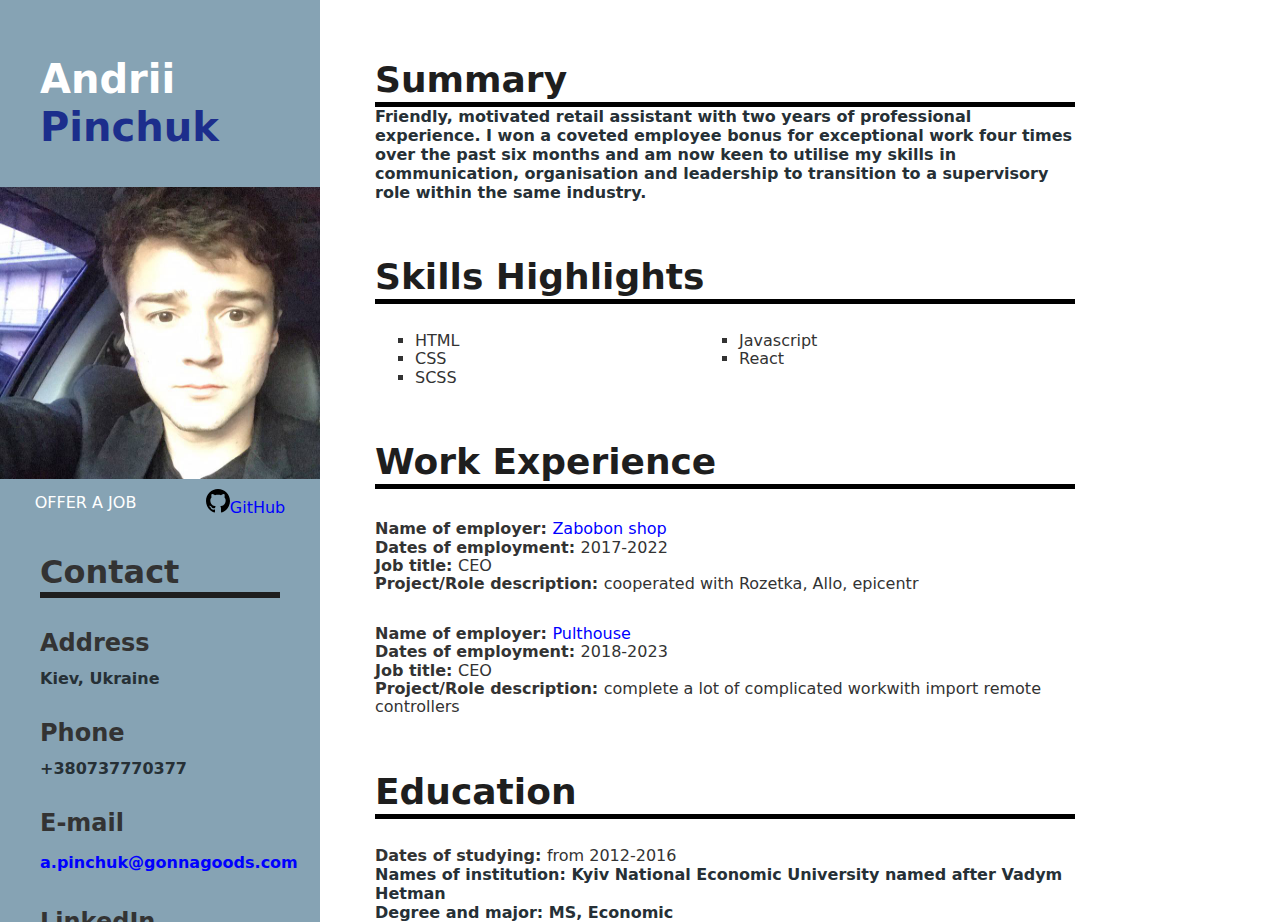
<file: index.html>
<!DOCTYPE html>
<html lang="en">
<head>
    <meta charset="UTF-8">
    <meta http-equiv="X-UA-Compatible" content="IE=edge">
    <meta name="viewport" content="width=device-width, initial-scale=1.0">
    <link rel="stylesheet" href="./css/style.css">
    <link rel="stylesheet" href="https://cdnjs.cloudflare.com/ajax/libs/modern-normalize/1.1.0/modern-normalize.min.css">
    <title>Andrii Pinchuk CV</title>
</head>
<body>
    <header></header>
    <main class="main">
        <section class="hero__block">
            <div class="hero">
                <div class="title">
                    <h1 class="hero__title">Andrii <br><span class="hero__title--blue">Pinchuk</span></h1>
                    <img class="hero__img" src="./images/photo_car.jpg" alt="andrii pinchuk selfie" width="500" height="500">
                    <div class="hero__git">
                        <a class="hero__link" href="./hire-me.html"><p>Offer a job</p></a>
                     <!-- <p class="hero__text">FrontEnd Engineer</p> -->
                    
                     <a class="hero__link--github"href="https://github.com/a-pinchuk/" target="_blank"> 
                        <svg class="hero__svg"xmlns="http://www.w3.org/2000/svg" width="24" height="24" viewBox="0 0 24 24"><path d="M12 0c-6.626 0-12 5.373-12 12 0 5.302 3.438 9.8 8.207 11.387.599.111.793-.261.793-.577v-2.234c-3.338.726-4.033-1.416-4.033-1.416-.546-1.387-1.333-1.756-1.333-1.756-1.089-.745.083-.729.083-.729 1.205.084 1.839 1.237 1.839 1.237 1.07 1.834 2.807 1.304 3.492.997.107-.775.418-1.305.762-1.604-2.665-.305-5.467-1.334-5.467-5.931 0-1.311.469-2.381 1.236-3.221-.124-.303-.535-1.524.117-3.176 0 0 1.008-.322 3.301 1.23.957-.266 1.983-.399 3.003-.404 1.02.005 2.047.138 3.006.404 2.291-1.552 3.297-1.23 3.297-1.23.653 1.653.242 2.874.118 3.176.77.84 1.235 1.911 1.235 3.221 0 4.609-2.807 5.624-5.479 5.921.43.372.823 1.102.823 2.222v3.293c0 .319.192.694.801.576 4.765-1.589 8.199-6.086 8.199-11.386 0-6.627-5.373-12-12-12z"/>
                        </svg>GitHub
                    </a>
                    </div>
                    
                </div>
                <ul class="hero__list">
                    <li class="hero__item">Contact</li>
                    <ul class="contact__list">
                        <li class="contact__item">Address</li>
                        <p class="contact__text"> Kiev, Ukraine</p>
                        <li class="contact__item">Phone</li>
                        <p class="contact__text">+380737770377</p>
                        <li class="contact__item">E-mail</li>
                        <a class="contact__mail" href = "mailto: a.pinchuk@gonnagoods.com">a.pinchuk@gonnagoods.com</a>
                        <li class="contact__item">LinkedIn</li>
                        <a href="https://www.linkedin.com/in/andrew-pinchuk-4463521b1/" class="contact__text">www.linkedin.com/in/apinchuk</a>
                    </ul>
                    <li class="hero__item">Languages</li>
                    <p class="lang__text">English (B1-B2)</p>
                    <p class="lang__text">Polish (A2)</p>
                    <p class="lang__text">Ukraine (Native)</p>
                    <p class="lang__text">Russian (Native)</p>

                </ul>
               
            </div>
        </section>
        <section class="about__block">
            <ul class="about__list">
                <li class="about__item">Summary</li>
                <p class="about__text">Friendly, motivated retail assistant with two years of professional experience. I won a coveted employee bonus for exceptional work four times over the past six months and am now keen to utilise my skills in communication, organisation and leadership to transition to a supervisory role within the same industry.</p>
                <li class="about__item">Skills Highlights</li>
                <div class="skills">
                        <ol class="main__list">
                            <li class="main__item">HTML</li>
                            <li class="main__item">CSS</li>
                            <li class="main__item">SCSS</li>
                        </ol>
                    </p>
                        <ol class="main__list">
                            <li class="main__item">Javascript</li>
                            <li class="main__item">React</li>
                    </ol>
                    </p>
                </div>
                
                <li class="about__item">Work Experience</li>
                <ul class="work__list">
                    <li class="work__item">
                        <p><span class="education__title">Name of employer: </span><a href="https://zabobon.com.ua" target="_blank">Zabobon shop</a></p>
                        <p><span class="education__title">Dates of employment: </span>2017-2022</p>
                        <p><span class="education__title">Job title: </span>CEO</p>
                        <p><span class="education__title">Project/Role description: </span>cooperated with Rozetka, Allo, epicentr</p>
                    </li>
                    <li class="work__item">
                        <p><span class="education__title">Name of employer: </span><a href="https://pulthouse.com.ua" target="_blank">Pulthouse</a></p>
                        <p><span class="education__title">Dates of employment: </span>2018-2023</p>
                        <p><span class="education__title">Job title: </span>CEO</p>
                        <p><span class="education__title">Project/Role description: </span>complete a lot of complicated workwith import remote controllers</p> 
                    </li>
                </ul>
                
                <li class="about__item">Education</li>
                <p class="about__text--first"><span class="education__title">Dates of studying: </span>from 2012-2016</p>
                <p class="about__text"><span class="education__title">Names of institution: </span>Kyiv National Economic University named after Vadym Hetman</p>
                <p class="about__text"><span class="education__title">Degree and major: </span>MS, Economic</p>
            </ul>
        </section>
    </main>
    <footer></footer>
</body>
</html>

<!-- <div class="experience">
    <h2>Work Experience:</h2>
<table border="1" cellspacing="0" cellpadding="10px" class="hero__table">
    <thead>
        <tr class="table__head">
            <th>Period: </th>
            <th>Position</th>
        </tr>
    </thead>
    <tbody>
        <tr>
            <td>2017-2022</td>
            <td>CEO <a href="https://zabobon.com.ua" target="_blank">Zabobon shop</a></td>
        </tr>
        <tr>
            <td rowspan="2" class="table__descr">Description</td>
            <td>made a big brand of massagers</td>  
        </tr>
        <tr>
            <td>cooperated with Rozetka, Allo, epicentr</td>
        </tr>
        <tr>
            <td>2019-2021</td>
            <td>CEO GonnaGoods Inc.</td>
        </tr>
        <tr>
            <td class="table__descr">Description</td>
            <td>created a retail company, that selling goods on Amazon</td>  
        </tr>
        <tr>
            <td>2018-2021</td>
            <td>CEO <a href="https://pulthouse.com.ua" target="_blank">Pulthouse</a></td>
        </tr>
        <tr>
            <td rowspan="2" class="table__descr"><strong>Description</strong></td>
            <td>finded more than 100 wholesale clients in Ukraine</td>  
        </tr>
        <tr>
            <td>complete a lot of complicated workwith import remote controllers</td>
        </tr>
    </tbody>
</table>



</div> -->
</file>
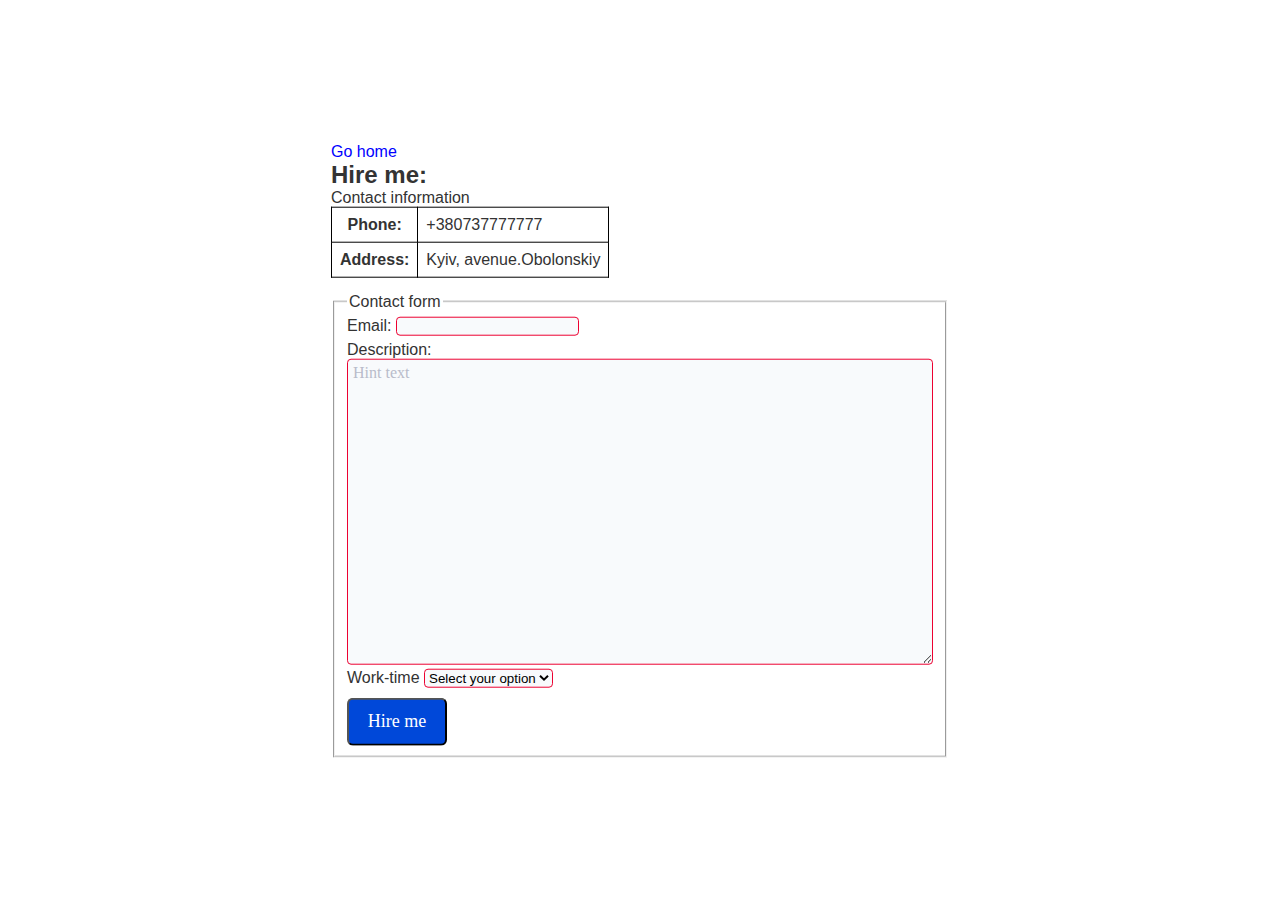
<file: hire-me.html>
<!DOCTYPE html>
<html lang="en">
<head>
    <meta charset="UTF-8">
    <meta http-equiv="X-UA-Compatible" content="IE=edge">
    <meta name="viewport" content="width=device-width, initial-scale=1.0">
    <link rel="stylesheet" href="./css/style.css">
    <title>Document</title>
</head>
<body>
    <div class="main__form">
        <div class="contact">
            <a href="./">Go home</a>
            <h2>Hire me:</h2>
                <p>Contact information</p>
                <table class="main__table">
                    <tr>
                    <th>Phone:</th>
                    <td>+380737777777</td>
                    </tr>
                    <tr>
                    <th>Address:</th>
                    <td>Kyiv, avenue.Obolonskiy</td>
                    </tr>
                </table>
        </div>
        <div class="div__form">
            <fieldset>
                <legend>Contact form</legend>
                <form id="email">
                    <label for="payment-email" >Email: </label>
                    <input id="payment-email" type="email" name="email" required/>
                
                
        
                <br />
        
                <label for="payemnt-comment">Description:</label><br />
                <textarea 
                id="payment-comment" 
                name="payment-comment"
                rows="20"
                cols="70"
                placeholder="Hint text"
                required
                ></textarea>

                <br>

                <label>
                    Work-time
                    <select 
                    required
                    name="expiration-month"
                    class="select__form"
                    aria-placeholder=select>
                    
                    <option value="" disabled selected>Select your option</option>
                    <option value="01">Full-time</option>
                    <option value="02">Working by home</option>
                    <option value="02">One time project</option>
                    </select>
                </label>

                <br>

                <input class="hireme__btn" type="submit" form="email" value="Hire me" />
                </form>
            </fieldset>
        </div>
    </div>
</body>
</html>
</file>
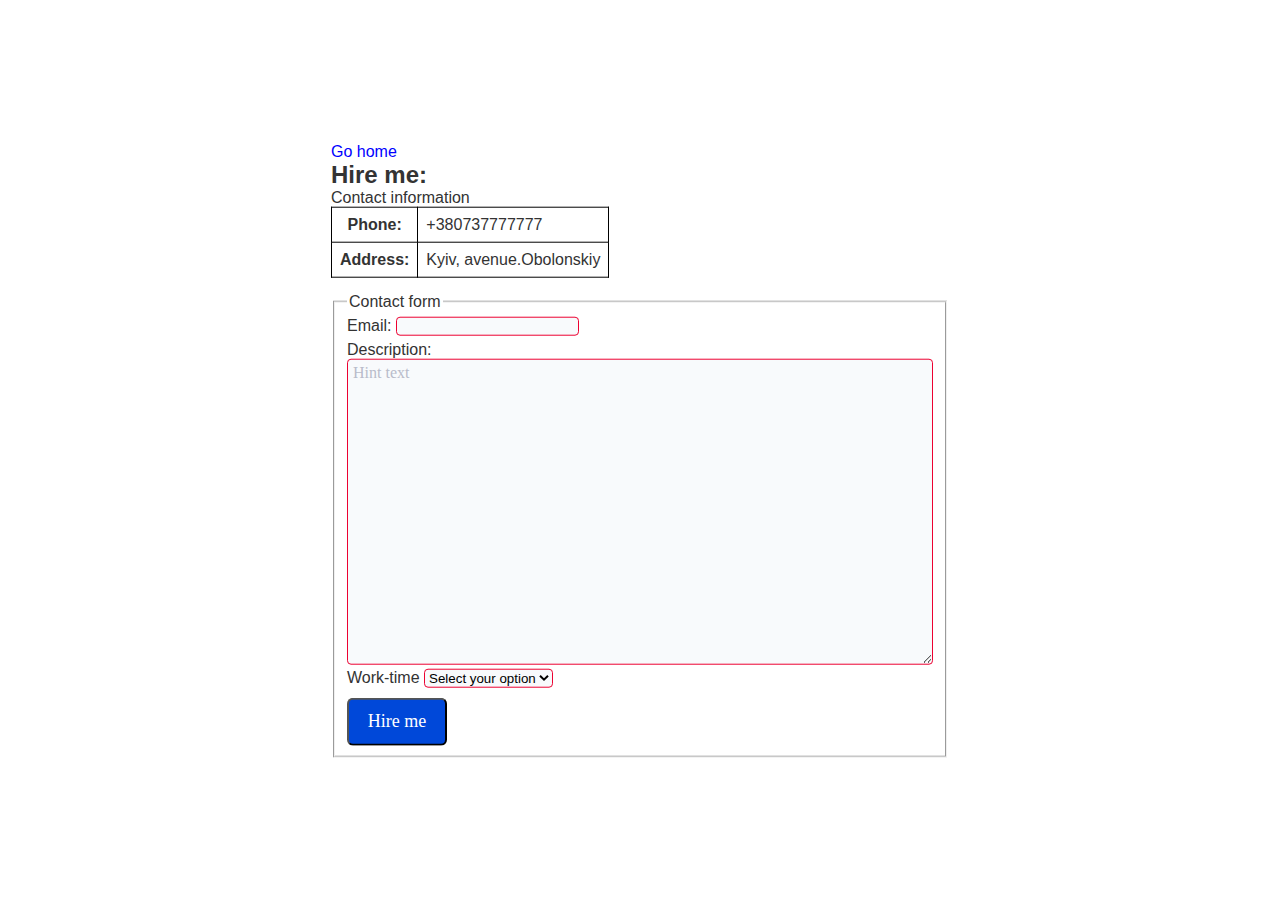
<file: hireMe.html>
<!DOCTYPE html>
<html lang="en">
<head>
    <meta charset="UTF-8">
    <meta http-equiv="X-UA-Compatible" content="IE=edge">
    <meta name="viewport" content="width=device-width, initial-scale=1.0">
    <link rel="stylesheet" href="./css/style.css">
    <title>Document</title>
</head>
<body>
    <div class="main__form">
        <div class="contact">
            <a href="./">Go home</a>
            <h2>Hire me:</h2>
                <p>Contact information</p>
                <table class="main__table">
                    <tr>
                    <th>Phone:</th>
                    <td>+380737777777</td>
                    </tr>
                    <tr>
                    <th>Address:</th>
                    <td>Kyiv, avenue.Obolonskiy</td>
                    </tr>
                </table>
        </div>
        <div class="div__form">
            <fieldset>
                <legend>Contact form</legend>
                <form id="email">
                    <label for="payment-email" >Email: </label>
                    <input id="payment-email" type="email" name="email" required/>
                
                
        
                <br />
        
                <label for="payemnt-comment">Description:</label><br />
                <textarea 
                id="payment-comment" 
                name="payment-comment"
                rows="20"
                cols="70"
                placeholder="Hint text"
                required
                ></textarea>

                <br>

                <label>
                    Work-time
                    <select 
                    required
                    name="expiration-month"
                    class="select__form"
                    aria-placeholder=select>
                    
                    <option value="" disabled selected>Select your option</option>
                    <option value="01">Full-time</option>
                    <option value="02">Working by home</option>
                    <option value="02">One time project</option>
                    </select>
                </label>

                <br>

                <input class="hireme__btn" type="submit" form="email" value="Hire me" />
                </form>
            </fieldset>
        </div>
        </div>
</body>
</html>
</file>
<file: css/style.css>
body {
    color: #333;
    font-family: Arial, Helvetica, sans-serif;
}

a {
    color: #00f;
}

a:visited {
    color: #005;
}

a:hover {
    text-decoration: none;
}

.main {
    display: flex;
}



/* GLOBAL */
h1,
h2,
h3,
h4,
h5,
h6,
p,
ul {
  margin: 0;
  padding: 0;
}

ul {
  list-style: none;
  font-style: normal;
}

a {
  text-decoration: none;
}

img {
  margin-top: 0;
  margin-bottom: 0;
  display: block;
}

button {
  font-size: 100%;
  border: 0;
  padding: 0;
}


/* HERO */

.hero{
    /* display: flex; */
    /* justify-content: space-between; */
    /* border-top: 1px solid black;
    padding-top: 10px; */
}

.hero__link {
    text-transform: uppercase;
    /* width: 40px;
    height: 20px; */
    color: white;
}

.hero__text {
    text-decoration: solid;
    font-weight: bold;
    border-bottom: 1px solid black;
}

.hero__block{
    padding-top: 55px;
    background-color: #86A3B4;
    position: fixed;
    left: 0;
    top: 0;
}

.about__block{
    margin-left: 320px;
}

.hero__title {
    margin-left: 40px;
    margin-bottom: 36px;

    color: white;

    font-style: normal;
    font-weight: 600;
    font-size: 40px;
    line-height: 48px;
    
}

.contact__mail{
    font-style: normal;
    font-weight: 600;
    font-size: 16px;
    line-height: 19px;
    margin-top: 11px;
}

.hero__git {
    display: flex;
    justify-content: space-around;
    align-items: center;
    margin-top: 10px;
}

.hero__link--github {
    display: block;
}

.hero__title--blue {
    color: #1C2E8C;
}


.hero__img {
    display: block;
    width: 320px;
    height: 292px;
}

.hero__list {
    text-decoration: none;
    font-style: normal;
    font-weight: 600;
    font-size: 32px;
    line-height: 39px;
    width: 240px;
    margin-left: 40px;
}

.hero__item {
    border-bottom: 6px solid #1E1E1E;
    margin-top: 36px
}

.contact__item {
    font-style: normal;
    font-weight: 600;
    font-size: 24px;
    line-height: 29px;

    margin-top: 31px
}

.contact__text {
    font-style: normal;
    font-weight: 600;
    font-size: 16px;
    line-height: 19px;
    margin-top: 11px;

    color: #263036;
}

.lang__text {
    margin-top: 15px;
    font-style: normal;
    font-weight: 600;
    font-size: 20px;
    line-height: 24px;

    color: #1E1E1E;
}


/* about */
.about__item{
    margin-top: 53px;
    font-style: normal;
    font-weight: 600;
    font-size: 36px;
    line-height: 44px;
    /* identical to box height */
    border-bottom: 5px solid #000000;

color: #1E1E1E;
}

.about__text {
    font-style: normal;
    font-weight: 600;
    font-size: 16px;
    line-height: 19px;

    color: #263036;
}

.about__list {
    margin-top: 58px;
    margin-left: 55px;
    width: 700px;
}

.skills {
    display: flex;
}

.main__list {
    width: 297px;
    margin-right: 27px;
    margin-top: 28px;
}


.work__item {
    margin-top: 31px;
}

.about__text{
    
    font-style: normal;
    font-weight: 600;
    font-size: 16px;
    line-height: 19px;

    color: #263036;
}

.about__text--first{
    margin-top: 28px;
}

.education__title{
    font-weight: bold;
}
/* table  */

.table__head {
    text-transform: uppercase;
    background-color: rgb(223, 255, 255);
}

.table__descr{
    text-transform: uppercase;
    font-weight: bold;
    background-color: rgb(223, 255, 255);
}

.hero__table {
    background-color: #f0ebe9;
    width: 100%;
}

/* SKILLS */
.main__item {
    list-style-type: square;
}

.main__item--lng {
    list-style: none;
}

.skills__text{
    text-transform: uppercase;
    font-weight: bold;
    text-decoration: underline;
}


.experience {
    width: 100%;
}


/* /////////////////////////////// */
.main__form{
    max-width: 1024px;
    position: absolute;
    left: 50%;
    top: 50%;
    transform: translate(-50%, -50%);
}

.div__form{
    margin-top: 15px;
    
}

.hireme__btn {
    display: flex;
flex-direction: column;
justify-content: center;
align-items: center;
padding: 4px 16px;

width: 100px;
height: 48px;
margin-top: 10px;

/* Text / Link */

background: #0048D9;
border-radius: 6px;
}

input.hireme__btn{
    color:white;
    font-family: 'IBM Plex Sans';
    font-style: normal;
    font-weight: 500;
    font-size: 18px;
    line-height: 23px;
}

input.hireme__btn:hover,
input.hireme__btn:focus {
    background: #002266;
    border-radius: 6px;
}

#payment-comment {
    background: #F8FAFC;
    border-radius: 4px;
    padding-left: 5px;
}
#payment-comment:invalid {
    border: 1px solid #ED0131;
}

.main__table{
    border-collapse: collapse;
}
.main__table th,
.main__table td{
    border: 1px solid black;
    padding: 8px;
}

#payment-comment::placeholder{
    font-family: 'IBM Plex Sans';
    font-style: normal;
    font-weight: 400;
    font-size: 16px;
    line-height: 143%;
    /* or 23px */


    /* Text / Secondary - Grey3 */

    color: #B8BCCA;
}

#payment-email {
    background: #F8FAFC;
    border-radius: 4px;
    margin-bottom: 5px;

}

.select__form{
    background: #F8FAFC;
    border-radius: 4px;
}
.select__form:invalid{
    border: 1px solid #ED0131;
}

input[type="email"]:invalid {
    border: 1px solid #ED0131;
  }
</file>
